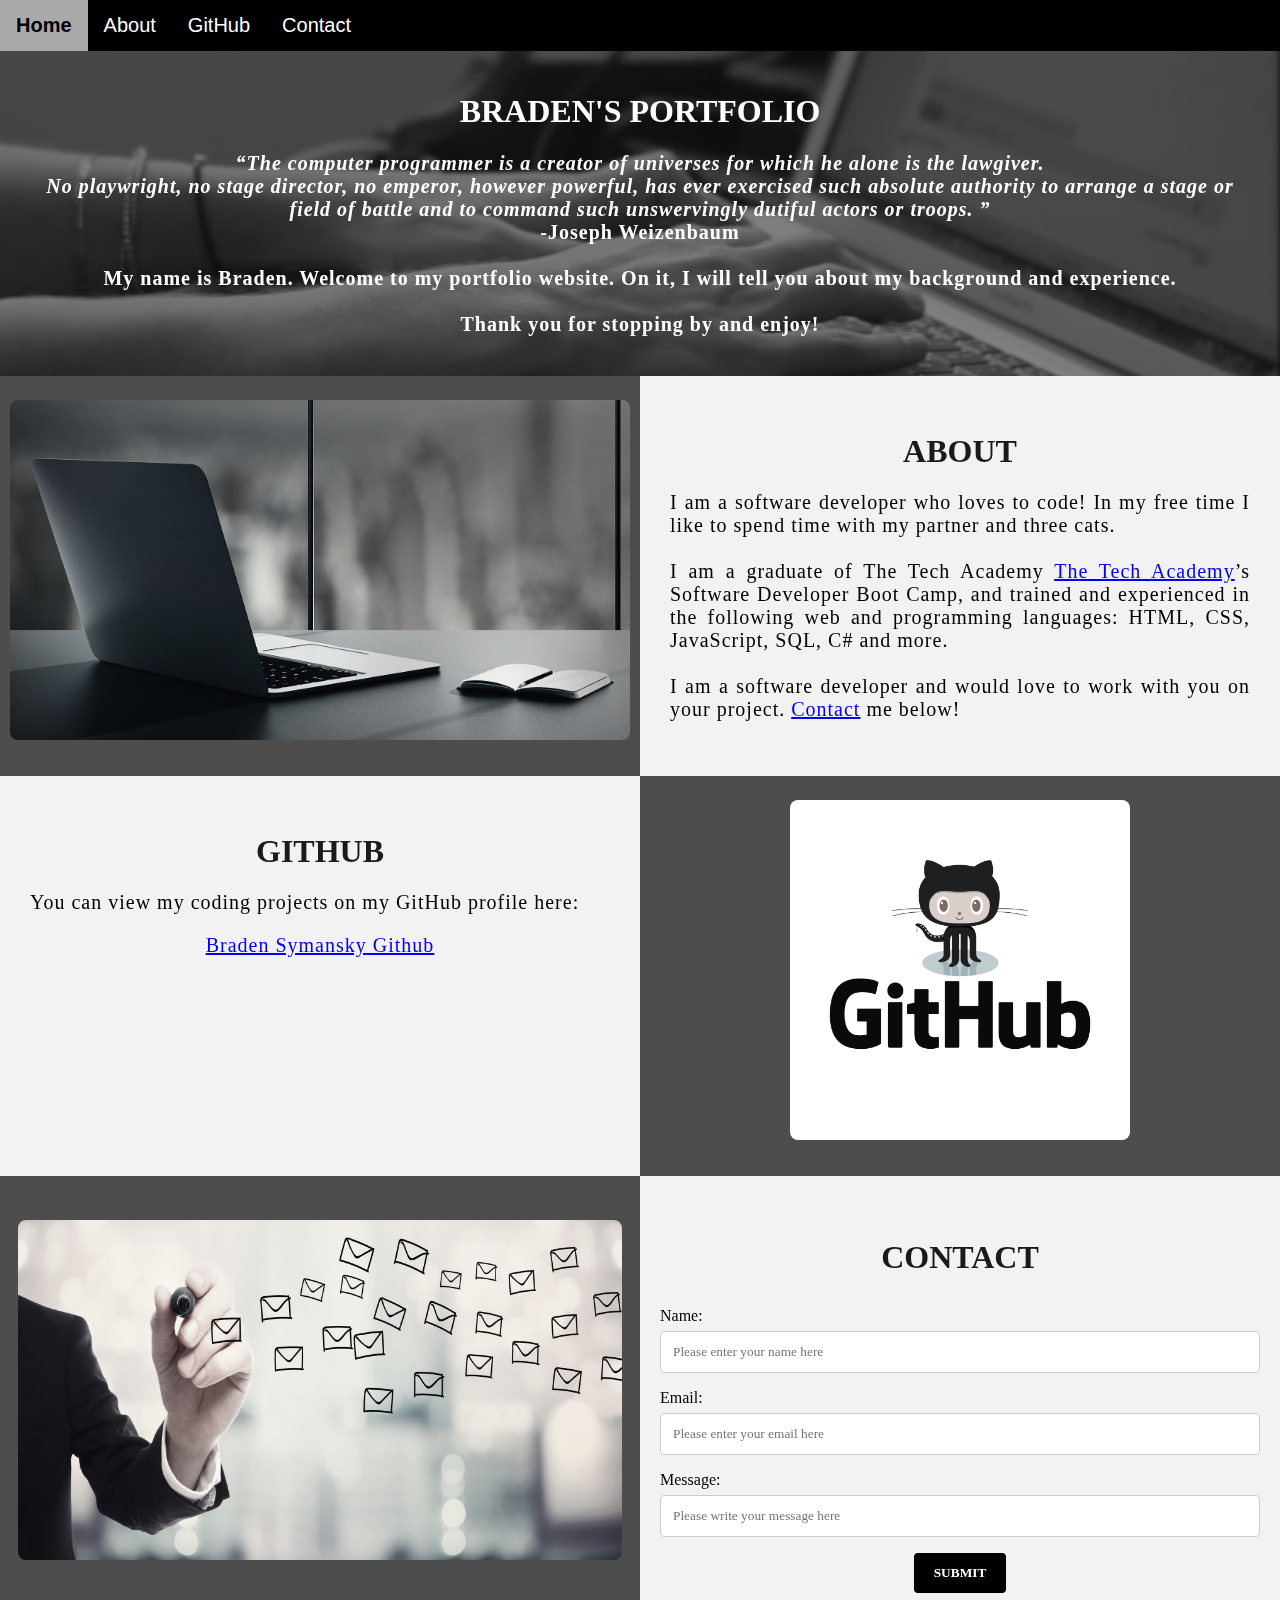
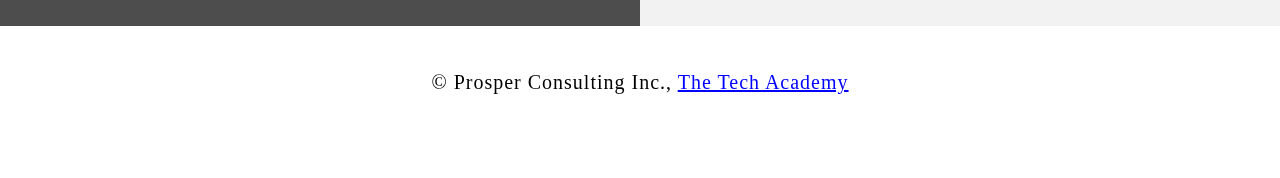
<file: index.html>
<!DOCTYPE html>
<html>
    <!--Head-->
    <head>
        <meta charset="utf-8">
        <meta name="viewport" content="width=device-width" />
        <title>Braden Symansky</title>
        <link rel="stylesheet" href="portfolio.css">
    </head>

    <!--Body-->
    <body class="Background">
        
        <!--Navbar-->
        <div class="Navbar">
            <a class="active" href="#Home">Home</a>
            <a href="#About">About</a>
            <a href="#GitHub">GitHub</a>
            <a href="#Contact">Contact</a>
        </div>

        <!--Breaks inserted to add space between navbar and the first heading-->
        <br>
        <br>

        <!--Background video-->
        <div id="Home">
            <video autoplay muted loop id="Typing_Video">
                <source src="./Typing.mp4" type="video/mp4" width: 500 hieght:500>
                <!--Display message if video fails to run-->
                Your browser does not support HTML5 video.
            </video>
        </div>

        <!--Video text-->
        <div class="Video_Text">
            <h1 class="white-text">Braden's Portfolio</h1>
            <strong>
                <p class="center">
                    <q>The computer programmer is a creator of universes for which he alone is the lawgiver.
                        <br>No playwright, no stage director, no emperor, however powerful, has ever exercised such absolute authority to arrange a stage or
                        <br>field of battle and to command such unswervingly dutiful actors or troops.
                    </q>
                    <br> -Joseph Weizenbaum
                    <br>
                    <br> My name is Braden. Welcome to my portfolio website. On it, I will tell you about my background and experience.
                    <br>
                    <br> Thank you for stopping by and enjoy! 
                </p>
            </strong>
        </div>

        <!--About section-->
        <div class="Row" id="About">
            <!--Left column-->
            <div class="Column_2">
                <img src="./PC.jpeg" alt="Replace with your own image and description">
            </div>
            <!--Right column-->
            <div class="Column_1">
                <h1>About</h1>
                <p>
                    I am a software developer who loves to code! In my free time I like to spend time with my partner and three cats. 
                    <br>
                    <br>I am a graduate of The Tech Academy <a href="https://www.learncodinganywhere.com" target="_blank">The Tech Academy</a>’s Software Developer Boot Camp, and trained and experienced in the following web and programming languages: HTML, CSS, JavaScript, SQL, C# and more. 
                    <br>
                    <br>I am a software developer and would love to work with you on your project. <a href="#Contact">Contact</a> me below!
                </p>
            </div>
        </div>

        <!--GitHub section-->
        <div class="Row" id="GitHub">
            <!--Left column-->
            <div class="Column_1">
                <h1>GitHub</h1>
                <p>
                    You can view my coding projects on my GitHub profile here:
                    <br>
                    <p class="center"><a href="https://github.com/bsyms855" target="_blank">Braden Symansky Github</a></p>
                </p>
            </div>
            <!--Right column-->
            <div class="Column_2">
                <a href="https://github.com/bsyms855" target="_blank"><img src="./GitHub.png" alt="GitHub Logo"></a>
            </div>
        </div>

        <!--Contact section-->
        <div class="Row" id="Contact">
            <!--Contact image, left column-->
            <div class="Column_2 Column_tall">
                <img src="./write.jpeg" alt="Contact_Image">
            </div>
            <!--Contact form, right column-->
            <div class="Column_1 Column_tall">
                <h1>Contact</h1>
                <!--This specifies where and how to send the form data; we are leaving it blank-->
                <form action="" method="POST"> <!-- Here we are utilizing a 3rd party service to submit the contact form data, insert your formspree endpoint in the action attribute -->
                    <label>Name:</label>
                        <input type="text" placeholder="Please enter your name here">
                    <label>Email:</label>
                        <input type="text" id="Email" name="Email" placeholder="Please enter your email here">
                    <label>Message:</label>
                        <input type="text" id="Message" name="Message" placeholder="Please write your message here">
                        <input type="submit" value="SUBMIT">
                </form>
            </div>
        </div>

        <!--Footer section-->
        <footer>
            <p>
                <p class="center">&copy Prosper Consulting Inc., <a href="https://www.learncodinganywhere.com/" target="_blank">The Tech Academy</a></p>
                <br>
            </p>
        </footer>
    </body>
</html>
</file>
<file: portfolio.css>
/***** GENERAL STYLING *****/
/* Body */
body {
    margin: 0%
}

/* Heading 1 elements */
h1 {
    text-transform: uppercase;
    font-family: "Trebuchet MS", Optima;
    text-align: center;
    margin-top: 3%;
    color: #1a1a1a;
}

/* Heading 1 element hover effect */
h1:hover {
    filter: grayscale(5%);
    transform: scale(1.1);
    transition: transform 1s;
}

/* Styling for portfolio title text */
.white-text {
    color: #fff;
}

/* Paragraph elements */
p {
    font-family: Perpetua, Rockwell Extra Bold;
    text-align: justify;
    letter-spacing: 1px;
    font-size: 20px;
    padding-left: 20px;
    padding-right: 20px;
}

/* Paragraph element hover effect */
p:hover {
    transition: transform 1s;
    transform: scale(1.01);
}

/* Center class - this applies to all elements with the class "center" */
.center {
    text-align: center;
}

/* Center class hover effect - This only affects the quote, github link, and footer */
.center:hover {
    transition: transform 2s;
    transform: scale(1.1);
}

/* Anchor elements */
a {
    color: blue;
}

/* Quotation elements */
q {
    font-style: italic;
}

/* Image elements */
img {
    filter: grayscale(75%);
    border-radius: 8px;
    max-width: 100%;
    height: 340px;
    display: block;
    margin-left: auto;
    margin-right: auto;
}

/* Image element hover effects */
img:hover {
    filter: grayscale(5%);
    transition: transform 1s;
    transform: scale(1.1);
}

/* The @media rule is used in media queries to apply different styles for different media/types of devices */
/* On screens 576px and smaller the images will be 100px tall and centered vertically in the column */
@media screen and (max-width: 576px) {
    img {
        height: 100px;
        margin-top: 150px;
    }
}

/* Styling for footer element */
footer {
    padding: 2%;
    background-color: white;
}

/***** END OF GENERAL STYLING *****/

/***** NAVBAR STYLING *****/
.Navbar {
    overflow: hidden;
    background-color: black;
    position: fixed;
    top: 0;
    width: 100%;
    z-index: 1;
    -webkit-animation: moveNav 5s;
    animation: moveNav 5s;
   
}

/* moveNav animation effect for moving the nav bar in from the left of the screen */
@keyframes moveNav {
    from {
        left: -100vw;
    }

    
    to {
        left: 0vw;
    }

   
}

/* Navbar links */
.Navbar a {
    float: left;
    display: block;
    color: white;
    padding: 14px 16px;
   text-decoration: none;
   font-family: Avant Garde, Helvetica;
    font-size: 20px;
    text-align: center;
    position: relative;
    -webkit-animation: moveNavText 5.75s;
    animation: moveNavText 5.75s;
    
}

/* moveNavText animation effect for moving the navbar text from above the view to the navbar */
@keyframes moveNavText {
    from {
        top: -100vw;
    }

   
    to {
        top: 0vw;
    }

    
}

/* Screens 576px and smaller will display navbar links equally distributed */
@media screen and (max-width: 576px) {
    .Navbar a {
        width: 25%;
        font-size: 12px;
    }
}

/* Navbar hover effects */
.Navbar a:hover {
    background-color: #f4f4f4;
    color: black;
    font-weight: bold;
    
}

/* Navbar home button */
.Navbar a.active {
    background-color: darkgray;
}

/***** END OF NAVBAR STYLING *****/

/***** VIDEO STYLING *****/
/* Formatting for background video */
#Typing_Video {
    position: fixed;
    right: 0;
    bottom: 0;
    min-width: 100%;
    z-index: -1;
    
}

/* Screens that are 576px and smaller will not display the background video */
@media screen and (max-width: 576px) {
    #Typing_Video {
        display: none;
    }
}

/* Texts over the video */
.Video_Text {
    background: rgba(0, 0, 0, 0.5);
    color: white;
    width: 100%;
    padding: 20px;
    position: relative;
    -webkit-animation: moveVideoText 5.75s;
    animation: moveVideoText 5.75s;
}

/* This animation effect causes the overlay video text to move up from the bottom of the page upon page load */
@keyframes moveVideoText {
    from {
        top: -100vw;
    }

    to {
        top: 0vw;
    }
}

/***** END OF VIDEO STYLING *****/

/***** TABLE STYLING -  this section covers the styling of the columns and rows within the table *****/
* {
    /* The asterisk is a universal selector that applies this effect to all elements on the page */
    box-sizing: border-box;
}

.Column_1 {
    float: left;
    width: 50%;
    padding: 10px;
    padding-top: 3%;
    height: 400px;
    background-color: #f2f2f2;
}

/* Screens 576px and smaller will display a scroll bar if the text overflows the column height */
@media screen and (max-width: 576px) {
    .Column_1 {
        overflow: auto;
    }
}

.Column_2 {
    float: left;
    width: 50%;
    padding: 10px;
    padding-top: 1.9%;
    height: 400px;
    background-color: #4d4d4d;
}

/* This class is applied to the columns in the final row, overriding the height and padding to provide more room for the contact form  while keeping the rest of the formatting from Column_1 or Column_2 */
.Column_tall {
    padding-top: 3.5%;
    height: 450px;
}

/* This inserts something after the content of selected elements (in this case the elements with class "Row") */
.Row:after {
    content: "";
    display: table;
    clear: both;
}

/***** END OF TABLE STYLING *****/

/***** CONTACT FORM STYLING *****/
/* input[type=text] targets all text input sections of the contact form */
input[type=text] {
    width: 100%;
    padding: 12px;
    border: 1px solid #ccc;
    border-radius: 4px;
    box-sizing: border-box;
    margin-top: 6px;
    margin-bottom: 16px;
    resize: vertical;
    font-family: Perpetua, Rockwell Extra Bold;
}

/* Hover effects for input boxes */
input[type=text]:hover {
    box-shadow: 0 0 5px #00004d inset;
}

/* Submit button */
input[type=submit] {
    background-color: black;
    color: white;
    font-weight: bold;
    padding: 12px 20px;
    border: none;
    border-radius: 4px;
    cursor: pointer;
    display: block;
    margin-left: auto;
    margin-right: auto;
    font-family: Perpetua, Rockwell Extra Bold;
}

/* Hover effect for submit button */
input[type=submit]:hover {
    background-color: white;
    color: black;
    transform: scale(1.5);
    transition: transform 1.5s;
}

/* Form element */
form {
    border-radius: 5px;
    background-color: #f2f2f2;
    padding: 10px;
    font-family: "Trebuchet MS", Optima;
}

/***** END OF CONTACT FORM STYLING *****/
</file>
